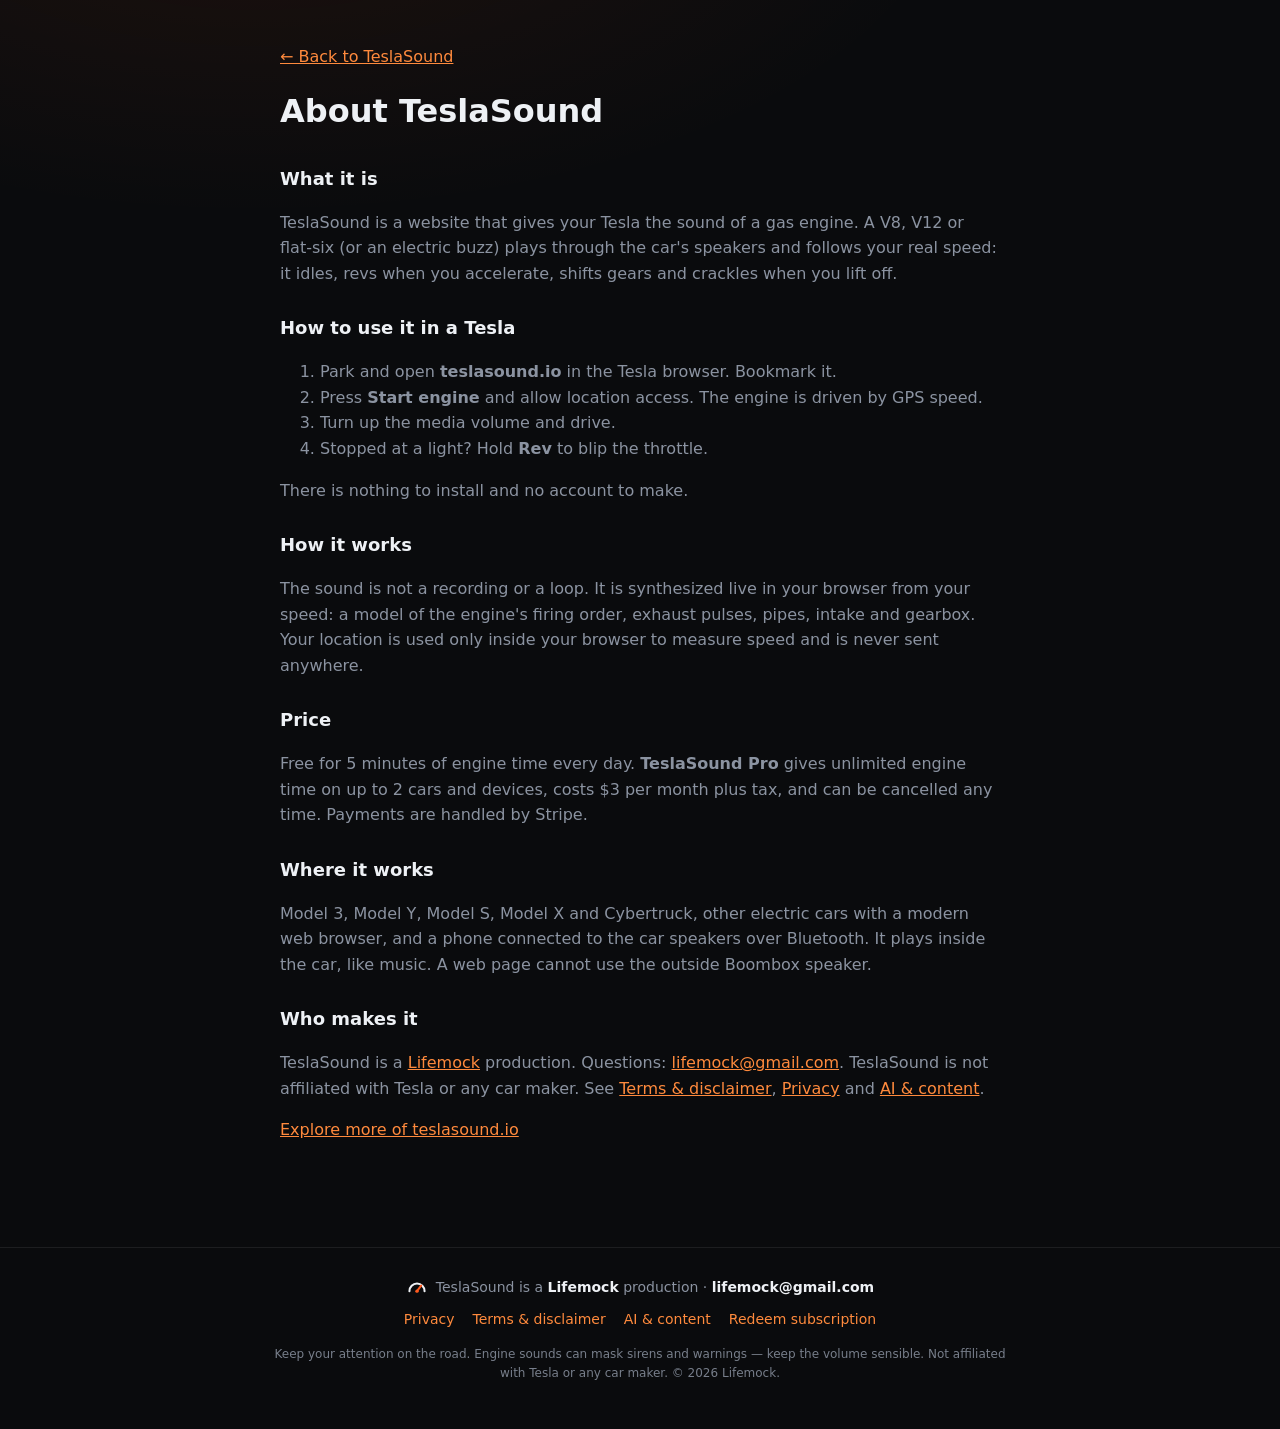
<file: about.html>
<!doctype html>
<html lang="en">
<head>
  <meta charset="utf-8">
  <meta name="viewport" content="width=device-width, initial-scale=1">
  <meta name="theme-color" content="#0a0b0d">
  <meta name="color-scheme" content="dark">
  <title>About TeslaSound – Gas Engine Sound for Your Tesla</title>
  <meta name="description" content="What TeslaSound is, how it works and what it costs: a live gas engine sound for your Tesla that follows your real speed, in the Tesla browser, with no app to install.">
  <link rel="canonical" href="about.html">
  <meta name="robots" content="index, follow, max-image-preview:large">
  <meta property="og:type" content="website">
  <meta property="og:site_name" content="TeslaSound">
  <meta property="og:url" content="https://teslasound.io/about.html">
  <meta property="og:title" content="About TeslaSound – Gas Engine Sound for Your Tesla">
  <meta property="og:description" content="A live V8, V12 or flat-six engine sound for your Tesla that follows your real speed. Free for 5 minutes a day.">
  <meta property="og:image" content="https://teslasound.io/img/og.png">
  <meta name="twitter:card" content="summary_large_image">
  <link rel="icon" href="icon.svg" type="image/svg+xml">
  <link rel="stylesheet" href="css/style.css">
</head>
<body>
  <main class="legal">
    <p><a href="index.html">← Back to TeslaSound</a></p>
    <h1>About TeslaSound</h1>

    <h2>What it is</h2>
    <p>TeslaSound is a website that gives your Tesla the sound of a gas engine. A V8, V12 or flat-six (or an electric buzz) plays through the car's speakers and follows your real speed: it idles, revs when you accelerate, shifts gears and crackles when you lift off.</p>

    <h2>How to use it in a Tesla</h2>
    <ol>
      <li>Park and open <strong>teslasound.io</strong> in the Tesla browser. Bookmark it.</li>
      <li>Press <strong>Start engine</strong> and allow location access. The engine is driven by GPS speed.</li>
      <li>Turn up the media volume and drive.</li>
      <li>Stopped at a light? Hold <strong>Rev</strong> to blip the throttle.</li>
    </ol>
    <p>There is nothing to install and no account to make.</p>

    <h2>How it works</h2>
    <p>The sound is not a recording or a loop. It is synthesized live in your browser from your speed: a model of the engine's firing order, exhaust pulses, pipes, intake and gearbox. Your location is used only inside your browser to measure speed and is never sent anywhere.</p>

    <h2>Price</h2>
    <p>Free for 5 minutes of engine time every day. <strong>TeslaSound Pro</strong> gives unlimited engine time on up to 2 cars and devices, costs $3 per month plus tax, and can be cancelled any time. Payments are handled by Stripe.</p>

    <h2>Where it works</h2>
    <p>Model 3, Model Y, Model S, Model X and Cybertruck, other electric cars with a modern web browser, and a phone connected to the car speakers over Bluetooth. It plays inside the car, like music. A web page cannot use the outside Boombox speaker.</p>

    <h2>Who makes it</h2>
    <p>TeslaSound is a <a href="https://lifemock.com/">Lifemock</a> production. Questions: <a href="mailto:lifemock@gmail.com">lifemock@gmail.com</a>. TeslaSound is not affiliated with Tesla or any car maker. See <a href="terms.html">Terms &amp; disclaimer</a>, <a href="privacy.html">Privacy</a> and <a href="content.html">AI &amp; content</a>.</p>

    <p><a href="explore.html">Explore more of teslasound.io</a></p>
  </main>

  <footer class="foot foot-made">
    <p class="made-line"><svg class="made-mark" viewBox="0 0 32 32" aria-hidden="true"><path d="M5 22a11 11 0 1 1 22 0" fill="none" stroke="currentColor" stroke-width="3" stroke-linecap="round"/><path d="M16 22l6-8" stroke="var(--accent)" stroke-width="3" stroke-linecap="round"/><circle cx="16" cy="22" r="2.5" fill="var(--accent)"/></svg><span>TeslaSound is a <a href="https://lifemock.com/">Lifemock</a> production · <a href="mailto:lifemock@gmail.com">lifemock@gmail.com</a></span></p>
    <nav class="foot-links" aria-label="Legal">
      <a href="privacy.html">Privacy</a>
      <a href="terms.html">Terms &amp; disclaimer</a>
      <a href="content.html">AI &amp; content</a>
      <a href="redeem.html">Redeem subscription</a>
    </nav>
    <p class="made-legal">Keep your attention on the road. Engine sounds can mask sirens and warnings — keep the volume sensible.
      Not affiliated with Tesla or any car maker. © 2026 Lifemock.</p>
  </footer>
</body>
</html>
</file>
<file: css/style.css>
:root {
  --bg: #0a0b0d;
  --panel: #131519;
  --panel-2: #1a1d23;
  --line: rgba(255, 255, 255, 0.08);
  --text: #eef1f5;
  --muted: #8b93a1;
  --accent: #ff5a1f;
  --accent-2: #ff8a3d;
  --red: #ff2e43;
  --green: #35d18a;
  --amber: #f5b33d;
  --radius: 18px;
  font-family: system-ui, -apple-system, "Segoe UI", Roboto, "Helvetica Neue", Arial, sans-serif;
  color: var(--text);
  background: var(--bg);
}

* { box-sizing: border-box; }

html, body { margin: 0; }

body {
  min-height: 100vh;
  background:
    radial-gradient(1200px 600px at 20% -10%, rgba(255, 90, 31, 0.08), transparent 60%),
    var(--bg);
  -webkit-tap-highlight-color: transparent;
}

/* The Halloween car: a haunted night behind the page (img/halloween-bg.jpg),
   darkened so the gauge and text stay easy to read, and showing a little
   through the panels. */
body.haunted { background: transparent; }
body.haunted::before {
  content: '';
  position: fixed;
  inset: 0;
  z-index: -1;
  pointer-events: none;
  background:
    linear-gradient(180deg, rgba(10, 11, 13, 0.25), rgba(10, 11, 13, 0.6) 80%),
    url('../img/halloween-bg.jpg') center / cover no-repeat;
}
body.haunted .gauge-panel,
body.haunted .control-panel { background: rgba(19, 21, 25, 0.82); }

button {
  font: inherit;
  color: inherit;
  /* No text selection or iPhone Copy / Look Up bubble when a button is held. */
  user-select: none;
  -webkit-user-select: none;
  -webkit-touch-callout: none;
}

/* ---------- top bar ---------- */

.topbar {
  display: flex;
  align-items: center;
  justify-content: space-between;
  gap: 16px;
  padding: 14px 24px;
  border-bottom: 1px solid var(--line);
}

.brand {
  display: flex;
  align-items: center;
  gap: 10px;
  font-weight: 700;
  font-size: 20px;
  letter-spacing: 0.02em;
}

/* The brand is the page's h1; keep it looking like plain brand text. */
.brand-name { margin: 0; font: inherit; letter-spacing: inherit; }
.brand-pro { color: var(--green); }
.brand-mark { width: 30px; height: 30px; color: var(--text); }

.chips { display: flex; gap: 8px; flex-wrap: wrap; justify-content: flex-end; }

.chip {
  display: inline-flex;
  align-items: center;
  gap: 8px;
  padding: 7px 12px;
  border-radius: 999px;
  background: var(--panel);
  border: 1px solid var(--line);
  color: var(--muted);
  font-size: 14px;
  white-space: nowrap;
}

.chip::before {
  content: "";
  width: 8px;
  height: 8px;
  border-radius: 50%;
  background: currentColor;
  opacity: 0.6;
}

.chip[data-state="ok"] { color: var(--green); }
.chip[data-state="wait"] { color: var(--amber); }
.chip[data-state="bad"] { color: var(--red); }
.chip[data-help] { cursor: pointer; border-color: var(--red); }
.chip[data-help]::after { content: "?"; font-weight: 700; font-size: 12px; width: 18px; height: 18px; line-height: 18px; text-align: center; border-radius: 50%; border: 1px solid currentColor; }

.help-card { text-align: left; }
.help-card h2 { padding-right: 40px; }
.help-card h3 { margin: 16px 0 4px; font-size: 16px; }
.help-card ol { margin: 0; padding-left: 22px; color: var(--muted); font-size: 15px; line-height: 1.5; }
.help-card .pay-hint { margin-top: 16px; }

/* ---------- dashboard ---------- */

.dash {
  display: grid;
  grid-template-columns: minmax(0, 1.15fr) minmax(0, 1fr);
  gap: 20px;
  padding: 16px 20px;
  max-width: 1400px;
  margin: 0 auto;
  align-items: start;
}

.gauge-panel,
.control-panel {
  background: var(--panel);
  border: 1px solid var(--line);
  border-radius: var(--radius);
  padding: 16px;
}

/* Left column: the gauge box, and the Explore button under it when it shows. */
.gauge-col { display: flex; flex-direction: column; align-items: center; gap: 12px; min-width: 0; }
.gauge-col > .gauge-panel { align-self: stretch; }

.gauge-panel {
  display: flex; flex-direction: column; align-items: center; justify-content: center; gap: 12px;
  /* Holding a pedal must not select the speed / rpm text around it on iPhone. */
  user-select: none; -webkit-user-select: none; -webkit-touch-callout: none;
}

/* GPS drive: the dial takes all the room it has, the panel's width or the
   screen height left over after the top bar and the throttle bar (about
   160 px), and the Explore button under it when that shows (--below). The
   dial is 0.9 as tall as wide. */
.gauge {
  position: relative;
  width: 100%;
  max-width: calc((100vh - 160px - var(--below, 0px)) / 0.9);
}
.show-explore { --below: 56px; }

#tach { width: 100%; height: auto; display: block; }

.tach-track { fill: none; stroke: var(--panel-2); stroke-width: 22; stroke-linecap: round; }
.tach-red { fill: none; stroke: rgba(255, 46, 67, 0.55); stroke-width: 22; }
.tach-value {
  fill: none;
  stroke: var(--accent);
  stroke-width: 22;
  stroke-linecap: round;
  filter: drop-shadow(0 0 8px rgba(255, 90, 31, 0.55));
  transition: stroke 0.15s;
}
.tach-value.shift { stroke: var(--red); filter: drop-shadow(0 0 14px rgba(255, 46, 67, 0.9)); }

.tick { stroke: rgba(255, 255, 255, 0.35); stroke-width: 2; }
.tick.major { stroke: rgba(255, 255, 255, 0.8); stroke-width: 3; }
.tick.red { stroke: var(--red); }
.tick-label { fill: var(--muted); font-size: 21px; font-weight: 600; text-anchor: middle; dominant-baseline: middle; }

.g-speed {
  fill: var(--text);
  font-size: 108px;
  font-weight: 700;
  letter-spacing: -0.03em;
  text-anchor: middle;
  font-variant-numeric: tabular-nums;
}
.g-unit { fill: var(--muted); font-size: 20px; text-anchor: middle; }
.g-gear-box { fill: var(--panel-2); stroke: var(--line); stroke-width: 1.5; }
.g-gear { fill: var(--text); font-size: 34px; font-weight: 700; text-anchor: middle; dominant-baseline: central; }
.g-rpm { fill: var(--muted); font-size: 17px; text-anchor: middle; font-variant-numeric: tabular-nums; }

.bars { width: 100%; max-width: 470px; }

.bar { display: flex; align-items: center; gap: 12px; }
.bar-label { color: var(--muted); font-size: 14px; width: 70px; }
.bar-track { flex: 1; height: 8px; border-radius: 4px; background: var(--panel-2); overflow: hidden; }
.bar-fill { height: 100%; width: 0; background: linear-gradient(90deg, var(--accent), var(--accent-2)); border-radius: 4px; }

/* ---------- controls ---------- */

.control-panel { display: flex; flex-direction: column; gap: 12px; }

.car-card {
  display: flex;
  flex-direction: column;
  gap: 2px;
  padding: 10px 16px;
  border-radius: 14px;
  background: linear-gradient(135deg, rgba(255, 90, 31, 0.16), rgba(255, 90, 31, 0.02));
  border: 1px solid rgba(255, 90, 31, 0.3);
}
.car-name { font-size: 20px; font-weight: 700; line-height: 1.3; }
.car-tag { color: var(--muted); font-size: 14px; line-height: 1.4; }

/* ---------- car picker ---------- */

.car-picker { display: grid; grid-template-columns: repeat(3, 1fr); gap: 8px; }
.car-picker button {
  display: flex;
  flex-direction: column;
  align-items: center;
  gap: 4px;
  min-height: 96px;
  padding: 10px 6px 8px;
  border-radius: 14px;
  border: 2px solid var(--line);
  background: var(--panel-2);
  color: var(--muted);
  cursor: pointer;
  touch-action: manipulation;
}
.pick-art { display: block; width: 100%; }
.pick-art img { display: none; width: 100%; height: auto; }
.pick-art.has-photo img { display: block; }
.pick-art.has-photo svg { display: none; }
/* The picture's box is always there, shaped for the tallest car picture
   (300×105), so nothing below moves while it loads or when another car is
   picked. Wider pictures sit on its bottom edge. */
.car-hero { max-width: 420px; aspect-ratio: 20 / 7; margin: 14px auto 14px; position: relative; z-index: 1; pointer-events: none; }
.car-hero img {
  display: block; width: 100%; height: 100%;
  object-fit: contain; object-position: center bottom;
  opacity: 0; transition: opacity 0.2s;
  filter: drop-shadow(0 8px 10px rgba(0, 0, 0, 0.5));
}
.car-hero.has-photo img { opacity: 1; }
.car-picker svg, .cars-grid svg { width: 100%; max-width: 150px; height: auto; fill: currentColor; }
.car-picker svg .glass, .cars-grid svg .glass { fill: var(--panel-2); opacity: 0.85; }
.car-picker svg .wheel, .cars-grid svg .wheel { fill: var(--panel-2); stroke: currentColor; stroke-width: 4; }
.car-picker .pick-name { font-size: 14px; font-weight: 600; line-height: 1.2; text-align: center; }
.car-picker button[aria-checked="true"] {
  color: var(--text);
  border-color: rgba(255, 90, 31, 0.9);
  background: linear-gradient(135deg, rgba(255, 90, 31, 0.22), rgba(255, 90, 31, 0.04));
}
.car-picker button[aria-checked="true"] svg { color: #ff5a1f; }

.start-btn {
  position: sticky;
  top: 8px;
  z-index: 5;
  position: relative;
  display: flex;
  align-items: center;
  justify-content: center;
  gap: 14px;
  min-height: 76px;
  border: 0;
  border-radius: var(--radius);
  background: linear-gradient(180deg, var(--accent-2), var(--accent));
  color: #fff;
  font-size: 24px;
  font-weight: 800;
  letter-spacing: 0.06em;
  text-transform: uppercase;
  cursor: pointer;
  box-shadow: 0 10px 30px rgba(255, 90, 31, 0.3);
  touch-action: manipulation;
}
.start-btn:active { transform: translateY(1px); }
.start-btn.on { background: linear-gradient(180deg, #3a3e46, #2a2d33); box-shadow: none; }
.start-ring { width: 22px; height: 22px; border-radius: 50%; border: 3px solid currentColor; }
.start-btn.on .start-ring { background: var(--red); border-color: var(--red); box-shadow: 0 0 12px var(--red); }

.segmented {
  display: grid;
  grid-auto-flow: column;
  grid-auto-columns: 1fr;
  gap: 4px;
  padding: 4px;
  background: var(--panel-2);
  border-radius: 14px;
  border: 1px solid var(--line);
}
.segmented button {
  min-height: 48px;
  border: 0;
  border-radius: 10px;
  background: transparent;
  color: var(--muted);
  font-size: 17px;
  font-weight: 600;
  cursor: pointer;
  touch-action: manipulation;
}
.segmented button[aria-checked="true"] { background: #2b2f37; color: var(--text); }
.segmented.small button { min-height: 40px; font-size: 15px; padding: 0 14px; }

/* Test-drive pedals under the throttle bar: a wide, short brake and a taller
   gas pedal in brushed aluminum, standing on the same floor line. Kept low so
   the dial, bar and pedals all fit the car's split-screen browser. The lower
   the finger on a pedal, the harder it presses. */
.pedals {
  display: flex;
  justify-content: center;
  align-items: flex-end;
  gap: 28px;
}
.pedal {
  display: flex;
  flex-direction: column;
  align-items: center;
  gap: 4px;
  padding: 0;
  border: 0;
  background: none;
  color: var(--muted);
  font-size: 12px;
  line-height: 14px;
  font-weight: 700;
  letter-spacing: 0.08em;
  text-transform: uppercase;
  cursor: pointer;
  touch-action: none;
}
.pedal.active { color: var(--accent-2); }
.pedal-plate {
  position: relative;
  display: flex;
  justify-content: space-evenly;
  padding: 14px 10px;
  overflow: hidden;
  border-radius: 14px;
  background:
    repeating-linear-gradient(90deg, rgba(255, 255, 255, 0.08) 0 1px, rgba(0, 0, 0, 0.04) 1px 2px, transparent 2px 4px),
    linear-gradient(165deg, #f1f3f5, #c9ced4 40%, #a3aab3);
  box-shadow: inset 0 1px 0 rgba(255, 255, 255, 0.8), inset 0 -3px 4px rgba(0, 0, 0, 0.25), 0 8px 18px rgba(0, 0, 0, 0.55);
  transition: transform 0.08s;
}
.pedal-brake .pedal-plate { width: 156px; height: 92px; padding: 12px 10px; border-radius: 14px 14px 14px 32px / 14px 14px 14px 24px; }
.pedal-gas .pedal-plate { width: 96px; height: 120px; padding: 12px 10px; }
.pedal-plate i {
  width: 7px;
  border-radius: 4px;
  background: #23262c;
  box-shadow: inset 0 2px 3px rgba(0, 0, 0, 0.7), 0 1px 0 rgba(255, 255, 255, 0.6);
}
/* How hard the pedal is pressed: orange from the top down to the finger. */
.pedal-plate::after {
  content: "";
  position: absolute;
  left: 0;
  right: 0;
  top: 0;
  height: calc(var(--press, 0) * 100%);
  background: linear-gradient(180deg, rgba(255, 90, 31, 0.1), rgba(255, 90, 31, 0.45));
  border-bottom: 2px solid var(--accent);
  opacity: 0;
}
.pedal.active .pedal-plate { transform: translateY(2px) scale(0.98); }
.pedal.active .pedal-plate::after { opacity: 1; }
.pedal-note { max-width: 400px; margin: 0; color: var(--muted); font-size: 12px; line-height: 1.45; text-align: center; }
/* Test drive: the dial gets the screen height the pedals leave over, so the
   whole panel fits without scrolling (about 260 px wide on the car's split
   screen, 592 px high). The rest of the panel takes about 360 px. */
.mode-demo .gauge { max-width: min(470px, max(200px, calc((100vh - 360px - var(--below, 0px)) / 0.9))); }
body:not(.mode-demo) .demo-only { display: none; }

.pad {
  display: flex;
  flex-direction: column;
  align-items: center;
  justify-content: center;
  gap: 4px;
  min-height: 84px;
  border-radius: 16px;
  border: 1px solid var(--line);
  background: var(--panel-2);
  font-size: 22px;
  font-weight: 800;
  letter-spacing: 0.05em;
  text-transform: uppercase;
  cursor: pointer;
  touch-action: none;
}
.pad small { font-size: 12px; font-weight: 500; color: var(--muted); letter-spacing: 0; text-transform: none; }
.pad.active { transform: scale(0.98); }
.pad-rev {
  position: fixed;
  top: calc(env(safe-area-inset-top, 0px) + 76px);
  left: 16px;
  z-index: 20;
  display: none;
  width: 150px;
  min-height: 110px;
  background: rgba(255, 90, 31, 0.18);
  border-color: var(--accent);
  box-shadow: 0 8px 24px rgba(0, 0, 0, 0.5);
}
.pad-rev.shown { display: flex; }
.pad-rev.active { background: rgba(255, 90, 31, 0.25); border-color: var(--accent); }
.pad:disabled { opacity: 0.4; }
.mode-demo .pad-rev small { display: none; }

.ghost-btn {
  min-height: 48px;
  border-radius: 14px;
  border: 1px solid var(--line);
  background: transparent;
  font-size: 17px;
  font-weight: 600;
  cursor: pointer;
  touch-action: manipulation;
}
.ghost-btn.running { border-color: var(--accent); color: var(--accent-2); }

.status { min-height: 22px; color: var(--muted); font-size: 15px; }
.status.warn { color: var(--amber); }
.status.error { color: var(--red); }

.settings { display: flex; flex-direction: column; gap: 4px; padding-top: 8px; border-top: 1px solid var(--line); }

.slider { display: grid; grid-template-columns: 140px 1fr; align-items: center; gap: 12px; font-size: 15px; color: var(--muted); }
.slider span { display: flex; justify-content: space-between; }
.slider output { color: var(--text); font-variant-numeric: tabular-nums; }
.slider[hidden] { display: none; }

input[type="range"] {
  -webkit-appearance: none;
  appearance: none;
  width: 100%;
  height: 44px;
  margin: 0;
  background: transparent;
  touch-action: pan-y;
}
input[type="range"]::-webkit-slider-runnable-track { height: 8px; border-radius: 4px; background: var(--panel-2); }
input[type="range"]::-webkit-slider-thumb {
  -webkit-appearance: none;
  width: 30px;
  height: 30px;
  margin-top: -11px;
  border-radius: 50%;
  background: var(--text);
  border: 4px solid var(--accent);
}
input[type="range"]::-moz-range-track { height: 8px; border-radius: 4px; background: var(--panel-2); }
input[type="range"]::-moz-range-thumb { width: 22px; height: 22px; border-radius: 50%; background: var(--text); border: 4px solid var(--accent); }

.units { display: flex; align-items: center; justify-content: space-between; color: var(--muted); font-size: 15px; padding-top: 4px; }

/* "More settings": one row under Volume that opens and closes the rest. */
.more-btn {
  display: flex; align-items: center; justify-content: space-between; gap: 12px;
  width: 100%; min-height: 48px; margin: 4px 0; padding: 0 16px;
  border: 1px solid var(--line); border-radius: 14px; background: rgba(255, 255, 255, .03);
  color: var(--text); font-size: 15px; font-weight: 600; cursor: pointer; touch-action: manipulation;
  transition: background .2s, border-color .2s;
}
.more-btn::after { content: ''; width: 8px; height: 8px; border: solid var(--accent-2); border-width: 0 2px 2px 0; transform: translateY(-2px) rotate(45deg); transition: transform .25s; }
.more-btn:hover { background: rgba(255, 255, 255, .07); }
.more-btn[aria-expanded="true"] { border-color: rgba(255, 138, 61, .4); }
.more-btn[aria-expanded="true"]::after { transform: translateY(2px) rotate(-135deg); }
.more-settings { display: flex; flex-direction: column; gap: 4px; }
.more-settings[hidden] { display: none; }

/* ---------- info ---------- */

.info {
  display: grid;
  grid-template-columns: 1fr 1fr;
  gap: 24px;
  max-width: 1400px;
  margin: 0 auto;
  padding: 4px 24px 8px;
}
.info h2 { font-size: 18px; margin: 12px 0 10px; }
.info ol { margin: 0; padding-left: 22px; line-height: 1.7; }
.hint { color: var(--muted); font-size: 15px; line-height: 1.55; }

.diag { list-style: none; margin: 0; padding: 0; display: grid; gap: 6px; font-size: 15px; }
.diag li { display: flex; gap: 10px; align-items: baseline; }
.diag .ok { color: var(--green); }
.diag .bad { color: var(--red); }
.diag .warn { color: var(--amber); }
.diag .muted { color: var(--muted); }

/* ---------- about + FAQ ---------- */

.about { margin: 16px auto 0; padding-top: 12px; border-top: 1px solid var(--line); }
.about p, .about-cars { color: var(--muted); font-size: 15px; line-height: 1.6; }
.about p b, .about-cars b { color: var(--text); }
.about-cars { margin: 0; padding-left: 22px; line-height: 1.7; }
.faq { border-bottom: 1px solid var(--line); }
.faq summary {
  display: flex; justify-content: space-between; gap: 12px;
  padding: 12px 0; font-weight: 600; cursor: pointer; list-style: none;
}
.faq summary::-webkit-details-marker { display: none; }
.faq summary::after { content: '+'; color: var(--accent-2); font-weight: 700; }
.faq[open] summary::after { content: '\2013'; }
.faq p { margin: 0 0 14px; }

/* The way to the story page (explore.html), under the gauge and only for
   people without Pro (js/help.js shows it). */
.explore-link {
  position: relative; display: inline-flex; align-items: center; justify-content: center; gap: 9px; flex: none;
  height: 44px; max-width: 100%; padding: 0 22px; overflow: hidden; border-radius: 999px;
  background: linear-gradient(92deg, #ff5a1f, #ff8a3d 55%, #ffb36b); box-shadow: 0 10px 30px -10px rgba(255, 90, 31, .8);
  color: #140904; font-size: 15px; font-weight: 800; white-space: nowrap; text-decoration: none; touch-action: manipulation;
}
.explore-link:hover { background: linear-gradient(92deg, #ff6a2e, #ff9a52 55%, #ffc07f); }
.explore-link[hidden] { display: none; }
.explore-link span { transition: transform .25s; }
.explore-link:hover span { transform: translateX(3px); }
.explore-link::after {
  content: ''; position: absolute; inset: 0; pointer-events: none;
  background: linear-gradient(110deg, transparent 30%, rgba(255, 255, 255, .5) 50%, transparent 70%) 130% 0 / 250% 100% no-repeat;
  animation: explore-shine 3.6s ease-in-out infinite;
}
@keyframes explore-shine { 60%, 100% { background-position: -130% 0; } }
@media (prefers-reduced-motion: reduce) { .explore-link::after { animation: none; } }

/* ---------- help at the fold ---------- */

.help { max-width: 1400px; margin: 4px auto 0; padding: 0 20px; }
.help-intro { max-width: 760px; margin: 0 auto 16px; font-size: 14px; line-height: 1.6; text-align: center; color: var(--muted, rgba(255, 255, 255, .7)); }
.help-intro a { color: var(--accent-2); }
.help-links { display: flex; flex-wrap: wrap; justify-content: center; gap: 8px; padding: 14px 0; border-top: 1px solid var(--line); border-bottom: 1px solid var(--line); }
.help-links a, .help-tab {
  display: inline-flex; align-items: center; gap: 9px; min-height: 40px; padding: 0 16px;
  border: 1px solid var(--line); border-radius: 999px; background: rgba(255, 255, 255, .03);
  color: var(--muted); font-size: 14.5px; font-weight: 600; text-decoration: none; cursor: pointer; touch-action: manipulation;
  transition: background .2s, border-color .2s, color .2s;
}
.help-tab { border-color: rgba(255, 138, 61, .4); color: var(--text); }
.help-tab::after { content: ''; width: 7px; height: 7px; border: solid var(--accent-2); border-width: 0 2px 2px 0; transform: translateY(-2px) rotate(45deg); transition: transform .25s; }
.help-links a:hover, .help-tab:hover { background: rgba(255, 255, 255, .07); color: var(--text); }
.help-tab[aria-expanded="true"] { border-color: var(--accent); background: rgba(255, 90, 31, .16); }
.help-tab[aria-expanded="true"]::after { transform: translateY(2px) rotate(-135deg); }
.help-panel { display: grid; grid-template-columns: 1fr 1fr; gap: 8px 48px; padding: 22px 4px 30px; border-bottom: 1px solid var(--line); animation: help-in .35s cubic-bezier(.2, .7, .2, 1) both; }
.help-panel[hidden] { display: none; }
.help-wide { display: block; }
.help-panel h2 { margin: 8px 0 12px; font-size: 18px; }
.help-steps { margin: 0; padding-left: 22px; line-height: 1.7; }
.help-know { margin: 0; padding-left: 20px; color: var(--muted); font-size: 15px; line-height: 1.6; }
.help-faq { display: grid; grid-template-columns: 1fr 1fr; gap: 0 48px; align-items: start; }
.help-faq .faq p { color: var(--muted); font-size: 15px; line-height: 1.6; }
@keyframes help-in { from { opacity: 0; transform: translateY(-8px); } }
@media (max-width: 860px) {
  .help { padding: 0 16px; }
  .help-panel, .help-faq { grid-template-columns: 1fr; }
}

.foot { max-width: 1400px; margin: 0 auto; padding: 12px 24px 28px; color: var(--muted); font-size: 13px; }

@media (max-width: 520px) {
  .brand { font-size: 18px; }
  .chip { font-size: 12px; padding: 5px 9px; }
  .slider { grid-template-columns: 112px 1fr; }
}

@media (max-width: 860px) and (orientation: portrait) {
  .gauge, .mode-demo .gauge { max-width: min(470px, 40vh); }
}

/* Stack only in portrait: the car screen is landscape but under 860 CSS px wide. */
@media (max-width: 860px) and (orientation: portrait) {
  .dash, .info { grid-template-columns: 1fr; }
  .dash { padding: 16px; }
  .info { padding: 4px 16px 8px; }
  .topbar { padding: 12px 16px; }
  .foot { padding: 12px 16px 24px; }
}

/* ---------- maximized gauge ---------- */

/* The round button in the gauge panel's top right corner, which the dial
   leaves empty. */
.gauge-panel { position: relative; }
.gauge-max {
  position: absolute;
  top: 12px;
  right: 12px;
  z-index: 2;
  display: grid;
  place-items: center;
  width: 44px;
  height: 44px;
  padding: 0;
  border-radius: 50%;
  border: 1px solid var(--line);
  background: var(--panel-2);
  color: var(--muted);
  box-shadow: 0 4px 14px rgba(0, 0, 0, 0.5);
  cursor: pointer;
  touch-action: manipulation;
}
.gauge-max:hover { color: var(--text); border-color: rgba(255, 90, 31, 0.6); }
.gauge-max svg { width: 20px; height: 20px; fill: none; stroke: currentColor; stroke-width: 2; stroke-linecap: round; stroke-linejoin: round; }
.gauge-max .ico-min, .gauge-max-on .gauge-max .ico-max { display: none; }
.gauge-max-on .gauge-max .ico-min { display: block; }

/* Maximized: the gauge column takes the full width and the controls move
   down under it, as when the panels stack in portrait. The dial still fits
   the screen height as in GPS drive (.gauge above), also in portrait and in
   test drive, where it drops the 470 px cap. */
.gauge-max-on .dash { grid-template-columns: minmax(0, 1fr); }
.gauge-max-on .gauge { max-width: calc((100vh - 160px - var(--below, 0px)) / 0.9); }
.gauge-max-on.mode-demo .gauge { max-width: max(200px, calc((100vh - 360px - var(--below, 0px)) / 0.9)); }

/* The row under the gauge: Explore in the middle and, while maximized, the
   free engine time left on its left. Only without Pro, like Explore. */
.gauge-foot {
  display: grid;
  grid-template-columns: minmax(0, 1fr) auto minmax(0, 1fr);
  align-items: center;
  gap: 12px;
  align-self: stretch;
}
body:not(.show-explore) .gauge-foot { display: none; }
.gauge-foot .explore-link { grid-column: 2; }
.gauge-time { display: none; grid-column: 1; padding-left: 4px; color: var(--amber); font-size: 15px; font-weight: 600; font-variant-numeric: tabular-nums; }
.gauge-time.out { color: var(--red); }
.gauge-max-on .gauge-time { display: block; }
/* Too narrow to share the row: the time goes on its own line above. */
@media (max-width: 860px) and (orientation: portrait) {
  .gauge-foot { grid-template-columns: minmax(0, 1fr); }
  .gauge-foot .explore-link, .gauge-time { grid-column: 1; justify-self: center; }
}

/* ---------- pro line + payment modal ---------- */

.pro-line[hidden] { display: none; }
.pro-line {
  display: flex;
  align-items: center;
  justify-content: space-between;
  gap: 12px;
  min-height: 24px;
  color: var(--muted);
  font-size: 15px;
}

.link-btn {
  padding: 8px 4px;
  border: 0;
  background: none;
  color: var(--accent-2);
  font-weight: 700;
  font-size: 15px;
  cursor: pointer;
  touch-action: manipulation;
}

.modal {
  position: fixed;
  inset: 0;
  z-index: 50;
  display: flex;
  align-items: center;
  justify-content: center;
  padding: 16px;
  background: rgba(5, 6, 8, 0.82);
  backdrop-filter: blur(6px);
}
.modal[hidden] { display: none; }

.modal-card {
  position: relative;
  width: min(440px, 100%);
  max-height: 100%;
  overflow-y: auto;
  padding: 28px 28px 22px;
  border: 1px solid var(--line);
  border-radius: 24px;
  background: var(--panel);
  text-align: center;
  box-shadow: 0 30px 80px rgba(0, 0, 0, 0.6);
}
.modal-card h2 { margin: 0 0 6px; font-size: 26px; }
.modal-lead { margin: 0 0 16px; color: var(--muted); font-size: 16px; line-height: 1.5; }

.modal-close {
  position: absolute;
  top: 10px;
  right: 12px;
  width: 44px;
  height: 44px;
  border: 0;
  background: none;
  color: var(--muted);
  font-size: 30px;
  line-height: 1;
  cursor: pointer;
}

.qr {
  width: min(270px, 62vmin);
  min-height: 120px;
  aspect-ratio: 1;
  margin: 0 auto 14px;
  border-radius: 14px;
  background: #fff;   /* QR codes need a light background to scan reliably */
  overflow: hidden;
}
.qr svg { display: block; width: 100%; height: 100%; }
.modal[data-state="ok"] .qr:empty { display: none; }
.modal[data-mode="redeem"] .qr,
.modal[data-mode="transfer"] .qr { display: none; }

/* one-time code: shown on a Pro device, typed on the other one */
.code-show {
  margin: 0 0 16px;
  font: 700 38px/1.2 ui-monospace, Menlo, Consolas, monospace;
  letter-spacing: 0.08em;
  text-align: center;
  color: var(--text, #eef1f5);
  user-select: all;
}
.code-show[hidden], .code-form[hidden], .pay-alt[hidden] { display: none; }
.pay-alt { margin: 0 0 12px; color: var(--muted); font-size: 14px; line-height: 1.5; }
.pay-alt a { color: var(--accent-2); font-weight: 700; }
.pay-help { display: none; }
.modal[data-mode="redeem"] .pay-help,
.modal[data-mode="transfer"] .pay-help { display: block; }
.code-form { display: flex; gap: 10px; align-items: center; justify-content: center; margin: 0 0 12px; }
.code-form input {
  width: 14ch;
  min-height: 48px;
  padding: 0 12px;
  border: 1px solid var(--line, #2a2f38);
  border-radius: 12px;
  background: transparent;
  color: inherit;
  font: 700 22px ui-monospace, Menlo, Consolas, monospace;
  letter-spacing: 0.08em;
  text-align: center;
  text-transform: uppercase;
}
.code-form .ghost-btn { margin-bottom: 0; }
.renew-line .link-btn { padding: 0; font-size: 14px; }

.pay-hint { min-height: 24px; margin: 0 0 12px; font-size: 16px; line-height: 1.45; }
.modal[data-state="error"] .pay-hint { color: var(--red); }
.modal[data-state="ok"] .pay-hint { color: var(--green); font-size: 20px; font-weight: 700; }
.modal .ghost-btn { padding: 0 24px; margin-bottom: 12px; }
.pay-price { margin: 0; color: var(--muted); font-size: 13px; }

/* ---------- payment return page ---------- */

.done {
  min-height: 100vh;
  display: flex;
  flex-direction: column;
  align-items: center;
  justify-content: center;
  gap: 8px;
  padding: 24px;
  text-align: center;
}
.done h1 { margin: 8px 0 0; font-size: 28px; }
.done p { max-width: 360px; margin: 0; color: var(--muted); font-size: 17px; line-height: 1.5; }
.done-mark { width: 84px; height: 84px; color: var(--green); }
.done-mark.off { color: var(--muted); }

/* ---------- legal links, consent banner, legal pages ---------- */
.foot-links { display: flex; flex-wrap: wrap; gap: 6px 18px; margin-top: 10px; }
.foot-links a, .legal a, .faq a { color: var(--accent-2); }

/* "TeslaSound is a Lifemock production", centered at the very bottom. */
.foot-made { margin-top: 28px; padding: 28px 16px 36px; border-top: 1px solid var(--line); font-size: 14px; line-height: 1.6; text-align: center; }
.foot-made p { margin: 0 auto 10px; max-width: 760px; }
.foot-made a { color: var(--text); text-decoration: none; }
.foot-made a:hover { color: var(--accent-2); }
.made-line { display: flex; flex-wrap: wrap; align-items: center; justify-content: center; gap: 8px; }
.made-line a { font-weight: 700; }
.made-mark { width: 22px; height: 22px; flex: none; color: var(--text); }
.made-legal { font-size: 12px; opacity: .85; }
.foot-made .made-version { margin-bottom: 0; font-size: 12px; opacity: .6; font-variant-numeric: tabular-nums; }
.foot-made .foot-links { justify-content: center; margin: 0 0 14px; }
.foot-made .foot-links a { color: var(--accent-2); }
.consent {
  position: fixed; left: 12px; right: 12px; bottom: calc(12px + env(safe-area-inset-bottom, 0px)); z-index: 50;
  max-width: 720px; margin: 0 auto; padding: 14px 16px;
  display: flex; align-items: center; justify-content: space-between; gap: 14px; flex-wrap: wrap;
  background: var(--panel-2); border: 1px solid var(--line); border-radius: var(--radius);
  box-shadow: 0 10px 40px rgba(0, 0, 0, 0.5); font-size: 15px;
}
.consent p { margin: 0; flex: 1 1 260px; color: var(--text); }
.consent-actions { display: flex; gap: 10px; }
.consent-actions .ghost-btn { min-width: 84px; }
.consent-yes { border-color: var(--green); color: var(--green); }
.legal { max-width: 760px; margin: 0 auto; padding: 28px 20px 60px; line-height: 1.6; }
.legal h1 { margin: 0 0 4px; }
.legal h2 { margin: 28px 0 6px; font-size: 18px; }
.legal p, .legal li { color: var(--muted); }
.legal ul { padding-left: 22px; }
.legal .updated { font-size: 14px; }

.renew-line { padding-top: 8px; color: var(--green); font-size: 14px; }
.renew-line[hidden] { display: none; }
.renew-line b { font-weight: 700; }

/* ---------- location warning ---------- */
.gps-warn {
  display: flex; flex-direction: column; gap: 4px;
  margin-bottom: 12px; padding: 12px 14px;
  border: 1px solid var(--amber); border-radius: 14px;
  background: rgba(245, 179, 61, 0.1);
  color: var(--text); font-size: 15px; line-height: 1.4;
}
.gps-warn[hidden] { display: none; }
.gps-warn strong { color: var(--amber); }
.gps-warn .link-btn { align-self: flex-start; padding-left: 0; }
.important { color: var(--amber); }

/* ---------- "Show all cars" ---------- */
.car-picker .pick-all {
  justify-content: center;
  border-style: dashed;
  background: transparent;
}
.all-plus { font-size: 30px; line-height: 1; font-weight: 300; color: var(--muted); }
.car-picker .pick-name small { display: block; margin-top: 2px; font-size: 12px; font-weight: 500; }
/* Pinned, but its sound isn't made yet. */
.car-picker .pick-later { opacity: 0.6; cursor: default; }
/* The garage (garage.html): a car that isn't released yet. */
.car-picker .pick-garage .pick-name small { color: var(--accent-2); }
/* Garage: the header over each group of cars, the production one a divider. */
.car-picker .pick-section {
  grid-column: 1 / -1;
  display: flex; align-items: center; gap: 10px;
  font-size: 12px; font-weight: 700; letter-spacing: 0.08em; text-transform: uppercase;
  color: var(--muted);
}
.car-picker .pick-section::after { content: ""; flex: 1; height: 1px; background: var(--line); }
.car-picker .pick-section-garage { color: var(--accent-2); }
.car-picker .pick-section:not(:first-child) { margin-top: 14px; padding-top: 14px; border-top: 2px solid var(--line); }

.cars-card { width: min(760px, 100%); }
.cars-grid {
  display: grid;
  grid-template-columns: repeat(auto-fill, minmax(150px, 1fr));
  gap: 10px;
}
.all-car {
  display: flex;
  flex-direction: column;
  align-items: center;
  gap: 4px;
  padding: 10px 8px 12px;
  border: 2px solid var(--line);
  border-radius: 14px;
  background: var(--panel-2);
  color: var(--muted);
  cursor: pointer;
  touch-action: manipulation;
}
.all-name { color: var(--text); font-size: 15px; font-weight: 700; line-height: 1.2; }
.all-tag { font-size: 12px; line-height: 1.35; }
.all-badge {
  margin-top: auto;
  padding: 2px 10px;
  border: 1px solid currentColor;
  border-radius: 999px;
  font-size: 12px;
  font-weight: 700;
}
.all-car[data-badge="pro"] .all-badge { color: var(--accent-2); }
.all-car[data-badge="pinned"] .all-badge { color: var(--green); }
/* Pinned to the front page (Pro). */
.all-car[aria-pressed="true"] {
  border-color: rgba(53, 209, 138, 0.8);
  background: rgba(53, 209, 138, 0.16);
}
.cars-hint { min-height: 20px; margin: 12px 0 0; color: var(--amber); font-size: 14px; }
@media (max-width: 520px) {
  .cars-card { padding: 24px 14px 16px; }
  .cars-grid { grid-template-columns: repeat(2, minmax(0, 1fr)); gap: 8px; }
}
</file>
